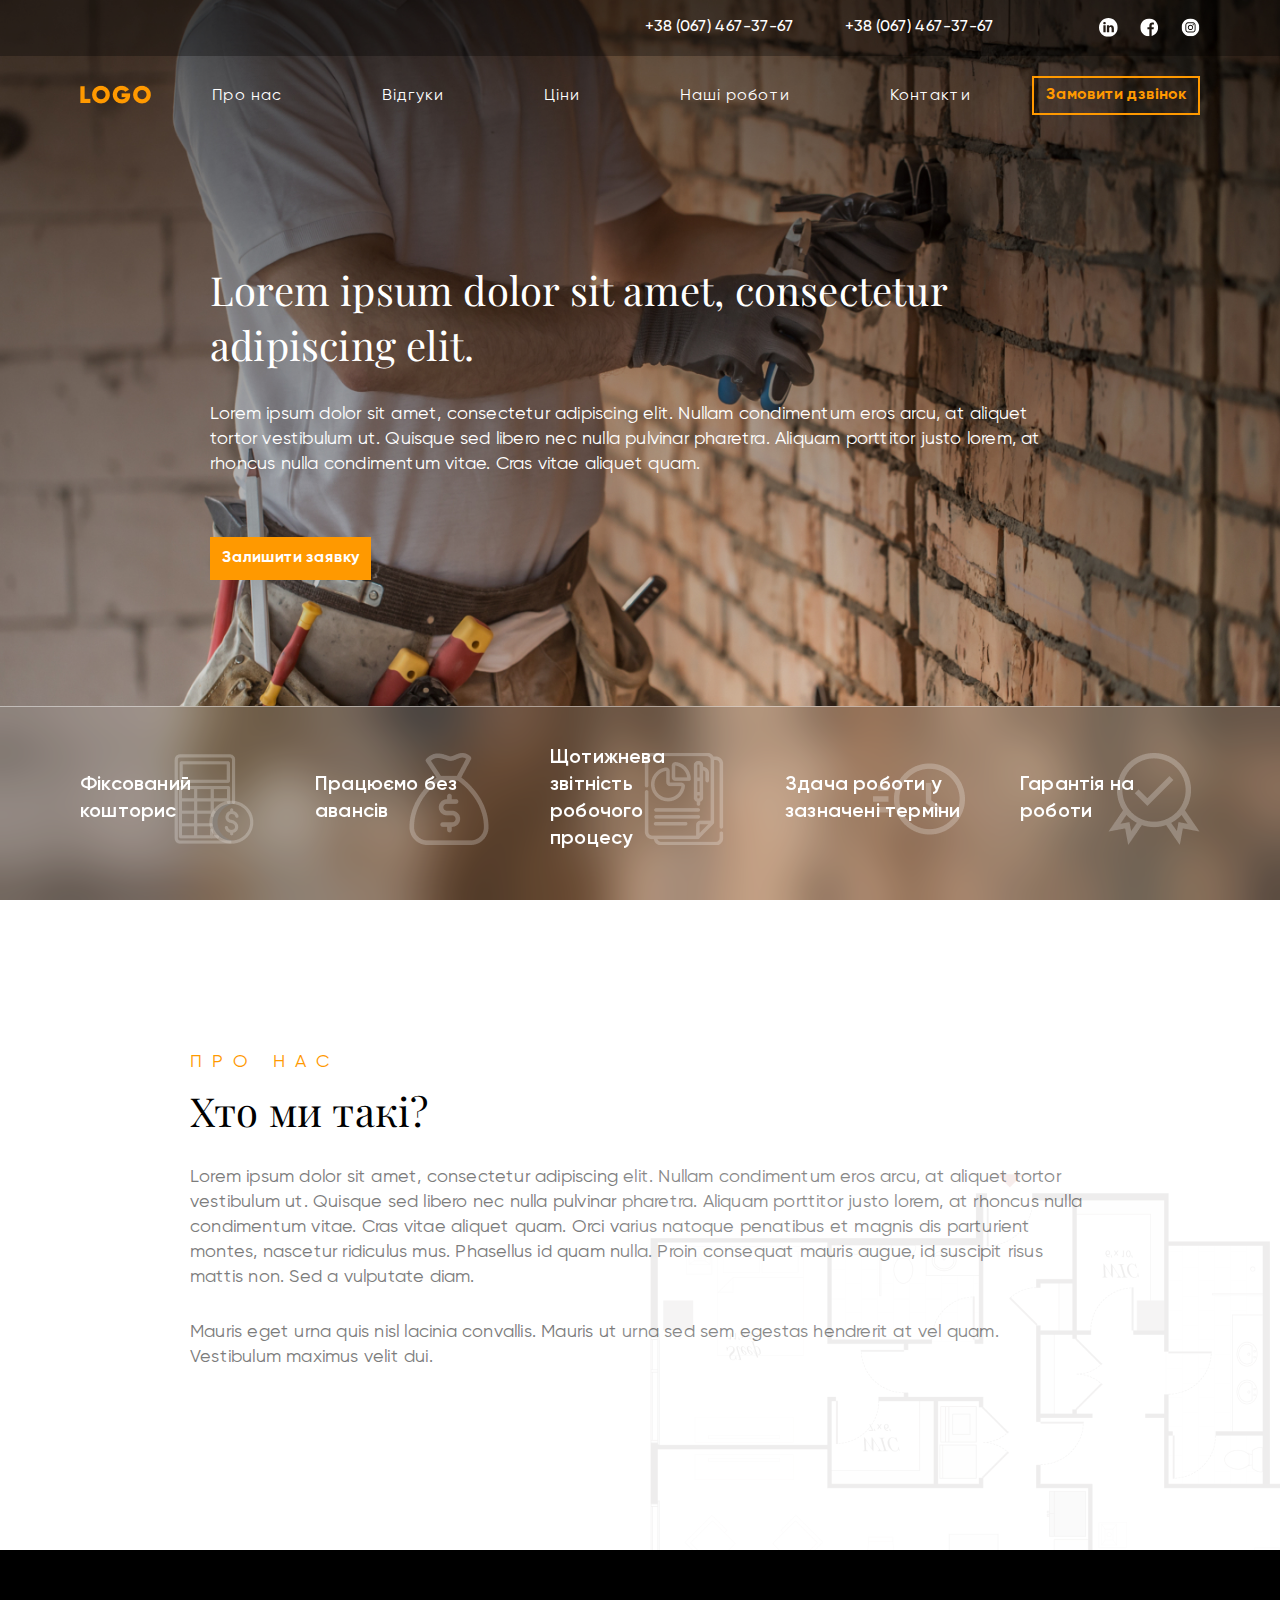
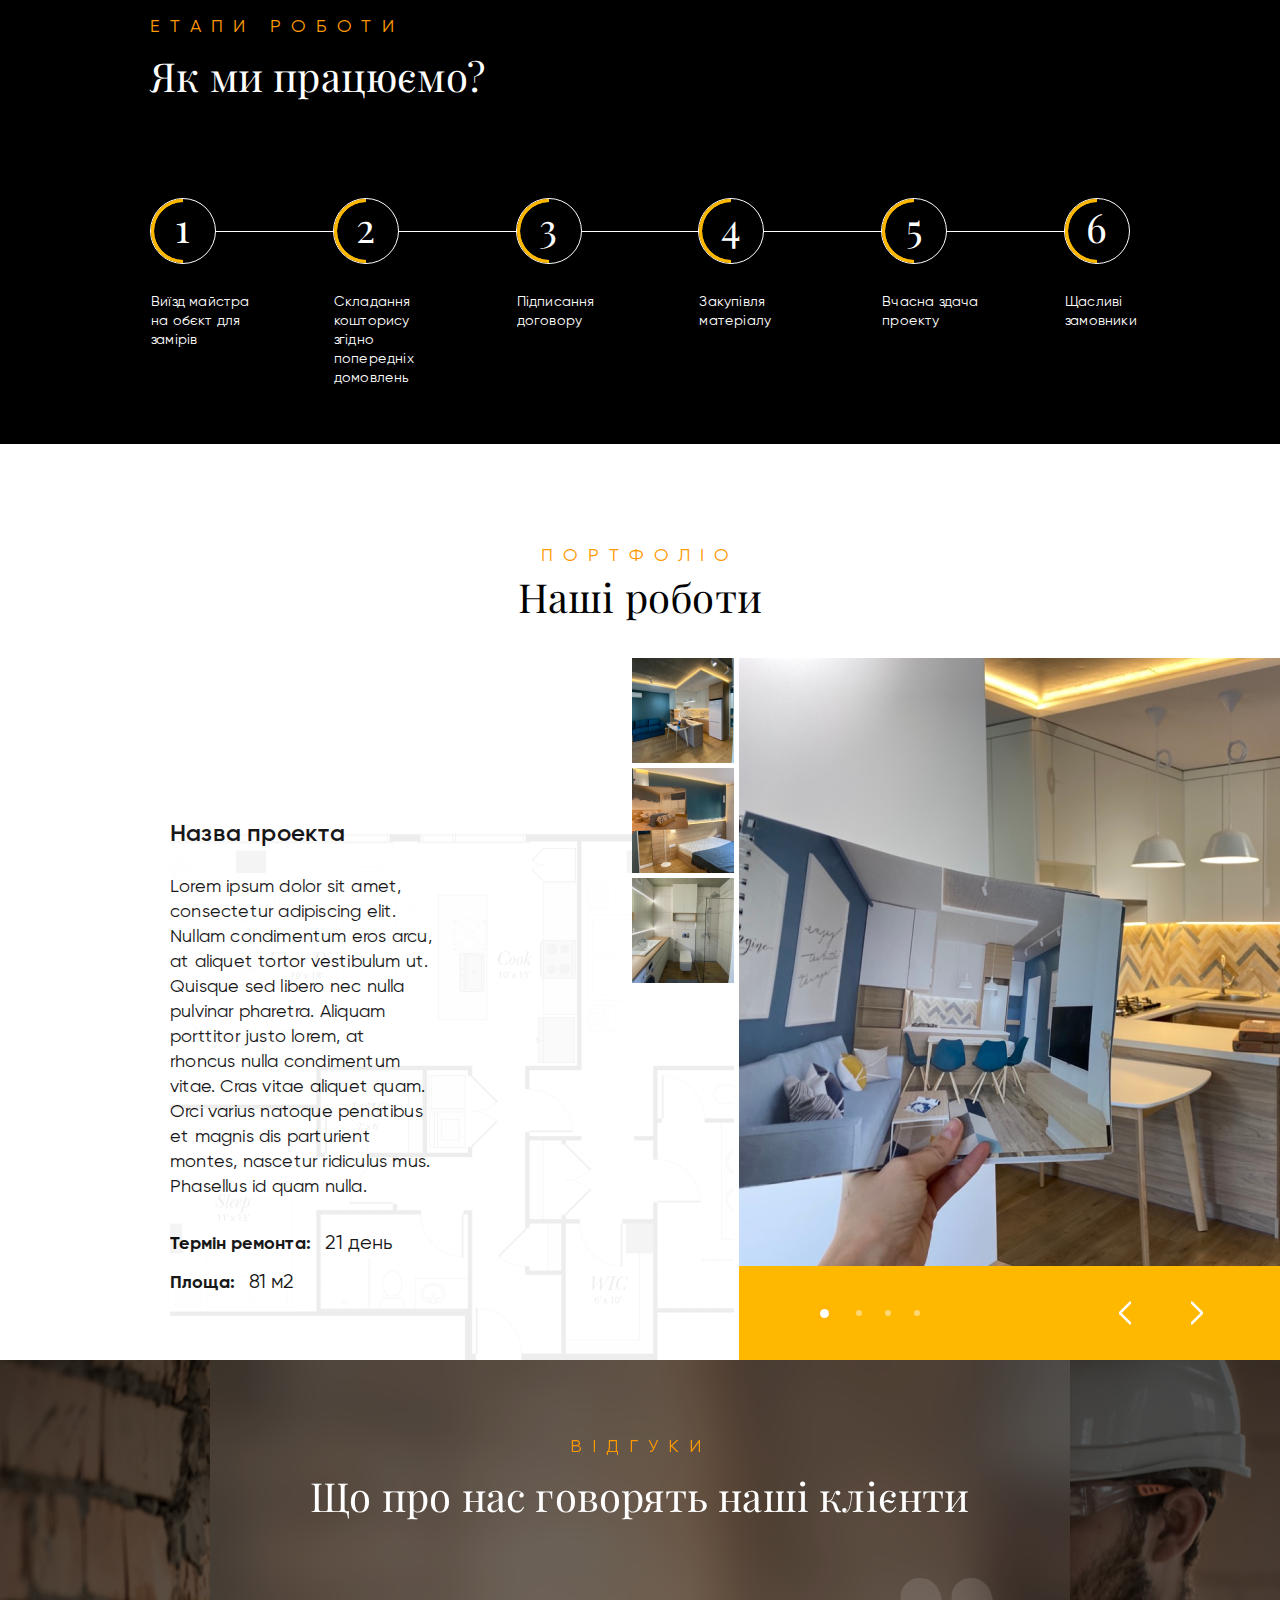
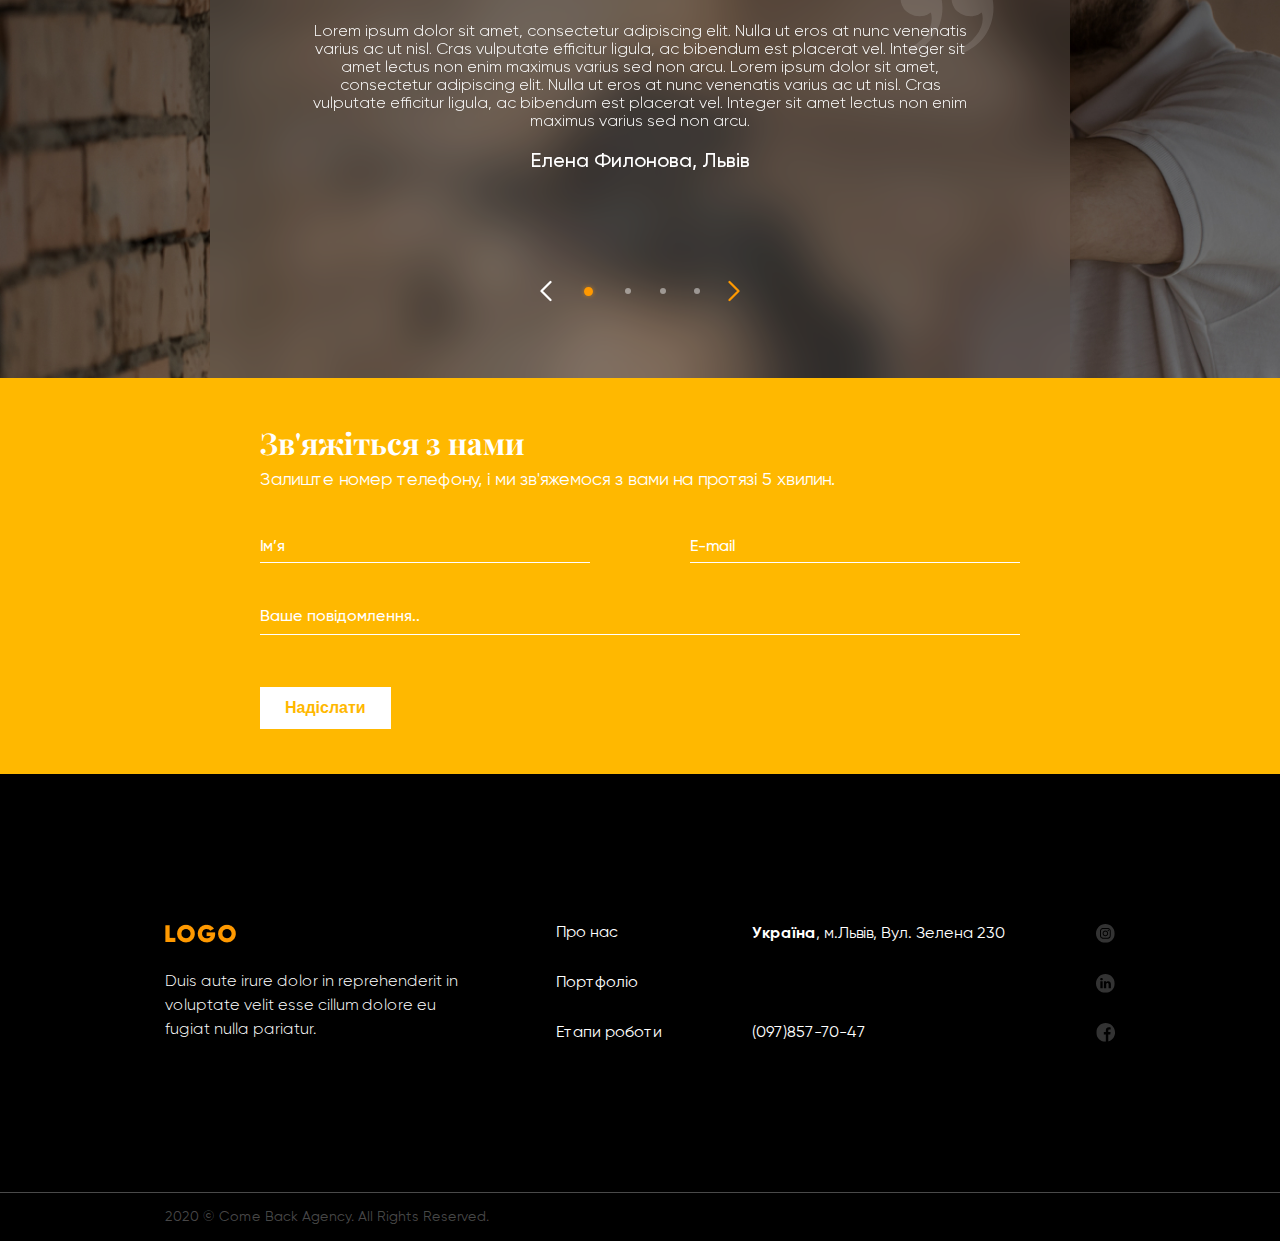
<file: index.html>
<!DOCTYPE html><html lang="en"><head><meta charset="UTF-8"><meta name="viewport" content="width=device-width, initial-scale=1.0"><title>CBA</title><link href="https://fonts.googleapis.com/css2?family=Playfair+Display:wght@400;700&display=swap" rel="stylesheet"><link rel="stylesheet" href="main.8cc0b035.css"></head><body> <header id="header" class="header"> <div class="header__top"> <div class="header__contacts"> <div class="phones"> <a href="tel:+38 (067) 467-37-67" class="phones__item">+38 (067) 467-37-67</a> <a href="tel:+38 (067) 467-37-67" class="phones__item">+38 (067) 467-37-67</a> </div> <ul class="media-networks"> <li class="media-networks__item"> <a href="#" class="media-networks__link"> <img src="linkedin.797b6d5a.svg" class="media-networks__img" alt="linkedin"> </a> </li> <li class="media-networks__item"> <a href="#" class="socailnetworks__link"> <img src="facebook.38115483.svg" class="media-networks__img" alt="facebook"> </a> </li> <li class="media-networks__item"> <a href="#" class="socail-networks__link"> <img src="instagram.c826e428.svg" class="media-networks__img" alt="instagram"> </a> </li> </ul> </div> <nav class="nav"> <a href="#" class="logo"> <img src="logo.6862833a.png" alt="Logo" class="logo__img"> </a> <ul class="nav__list"> <li class="nav__item"> <a href="#about-us" class="nav__link">Про нас</a> </li> <li class="nav__item"> <a href="#reviews" class="nav__link">Відгуки</a> </li> <li class="nav__item"> <a href="#" class="nav__link">Ціни</a> </li> <li class="nav__item"> <a href="#projects" class="nav__link">Наші роботи</a> </li> <li class="nav__item"> <a href="#contact-us" class="nav__link">Контакти</a> </li> </ul> <a href="#" class="nav__callback">Замовити дзвінок</a> </nav> <div class="burger-menu"> <input type="checkbox" id="burger-menu"> <label for="burger-menu"> <div class="burger-menu__lines"> <span></span> <span></span> <span></span> </div> </label> <div class="burger-menu__cover"> <nav class="burger-menu__nav"> <a href="#" class="burger-menu__logo"> <img src="logo.6862833a.png" alt="Logo" class="logo__img"> </a> <ul class="burger-menu__list"> <li class="burger-menu__item"> <a href="#about-us" class="burger-menu__link">Про нас</a> </li> <li class="burger-menu__item"> <a href="#reviews" class="burger-menu__link">Відгуки</a> </li> <li class="burger-menu__item"> <a href="#" class="burger-menu__link">Ціни</a> </li> <li class="burger-menu__item"> <a href="#projects" class="burger-menu__link">Наші роботи</a> </li> <li class="burger-menu__item"> <a href="#contact-us" class="burger-menu__link">Контакти</a> </li> </ul> <a href="#" class="burger-menu__callback">Замовити дзвінок</a> </nav> </div> </div> </div> <div class="header__promo"> <h2 class="header__title">Lorem ipsum dolor sit amet, consectetur adipiscing elit. </h2> <p class="header__sub-title"> Lorem ipsum dolor sit amet, consectetur adipiscing elit. Nullam condimentum eros arcu, at aliquet tortor vestibulum ut. Quisque sed libero nec nulla pulvinar pharetra. Aliquam porttitor justo lorem, at rhoncus nulla condimentum vitae. Cras vitae aliquet quam. </p> <a href="#" class="header__button">Залишити заявку</a> </div> <ul class="header-info"> <li class="header-info__item"> Фіксований кошторис <img src="business.8a8ab3a1.png" alt="business"> </li> <li class="header-info__item"> Працюємо без авансів <img src="money-bag.e44a78cc.png" alt="money-bag"> </li> <li class="header-info__item"> Щотижнева звітність робочого процесу <img src="business-report.ad3abac2.png" alt="business-report"> </li> <li class="header-info__item"> Здача роботи у зазначені терміни <img src="fast.8948c19f.png" alt="fast"> </li> <li class="header-info__item"> Гарантія на роботи <img src="guarantee.235a529d.png" alt="guarantee"> </li> </ul> </header>  <div id="about-us" class="about-us"> <div class="about-us__preview"> <img src="about-us-preview.323ea6e4.png" alt="about-us preview"> <div class="about-us__experience"> <p>10+</p> <span>Років досвіду</span> </div> </div> <div class="about-us__content"> <p class="about-us__heading">Про нас</p> <h2 class="about-us__title">Хто ми такі?</h2> <p class="about-us__text"> Lorem ipsum dolor sit amet, consectetur adipiscing elit. Nullam condimentum eros arcu, at aliquet tortor vestibulum ut. Quisque sed libero nec nulla pulvinar pharetra. Aliquam porttitor justo lorem, at rhoncus nulla condimentum vitae. Cras vitae aliquet quam. Orci varius natoque penatibus et magnis dis parturient montes, nascetur ridiculus mus. Phasellus id quam nulla. Proin consequat mauris augue, id suscipit risus mattis non. Sed a vulputate diam. </p> <p class="about-us__text"> Mauris eget urna quis nisl lacinia convallis. Mauris ut urna sed sem egestas hendrerit at vel quam. Vestibulum maximus velit dui. </p> <img src="two-bedroom-plan1.d01bac31.png" alt="two-bedroom-plan"> </div> </div>  <div id="stages" class="stages"> <p class="stages__heading">Етапи роботи</p> <h3 class="stages__title">Як ми працюємо?</h3> <div class="stages__container"> <div class="stages__item"> 1 <div class="stages__left"></div> <div class="stages__right"></div> <span class="stages__text">Виїзд майстра на обєкт для замірів</span> </div> <div class="stages__item"> 2 <div class="stages__left"></div> <div class="stages__right"></div> <span class="stages__text">Складання кошторису згідно попередніх домовлень</span> </div> <div class="stages__item"> 3 <div class="stages__left"></div> <div class="stages__right"></div> <span class="stages__text">Підписання договору</span> </div> <div class="stages__item"> 4 <div class="stages__left"></div> <div class="stages__right"></div> <span class="stages__text">Закупівля матеріалу</span> </div> <div class="stages__item"> 5 <div class="stages__left"></div> <div class="stages__right"></div> <span class="stages__text">Вчасна здача проекту</span> </div> <div class="stages__item"> 6 <div class="stages__left"></div> <div class="stages__right"></div> <span class="stages__text">Щасливі замовники</span> </div> </div> </div>  <div id="projects" class="projects"> <p class="projects__heading">Портфоліо</p> <h2 class="projects__title">Наші роботи</h2> <div class="project"> <div class="project__description"> <h3 class="project__title">Назва проекта</h3> <p class="project__text"> Lorem ipsum dolor sit amet, consectetur adipiscing elit. Nullam condimentum eros arcu, at aliquet tortor vestibulum ut. Quisque sed libero nec nulla pulvinar pharetra. Aliquam porttitor justo lorem, at rhoncus nulla condimentum vitae. Cras vitae aliquet quam. Orci varius natoque penatibus et magnis dis parturient montes, nascetur ridiculus mus. Phasellus id quam nulla. </p> <p class="project__details">Термін ремонта:<span>21 день</span></p> <p class="project__details">Площа:<span>81 м2</span></p> <img src="two-bedroom-plan2.6f6983a0.png" alt="two-bedroom-plan"> <div class="project__examples"> <div class="project__examples--first project__examples--item"></div> <div class="project__examples--second project__examples--item"></div> <div class="project__examples--third project__examples--item"></div> </div> </div> <div class="project__preview"> <img src="project-preview.d664f839.png" alt="project preview"> <div class="project__preview-nav"> <div class="project__preview-dots"> <img src="big-dot.169d3afa.svg" alt="nav dot"> <img src="small-dot.e1a9ca1c.svg" alt="nav dot"> <img src="small-dot.e1a9ca1c.svg" alt="nav dot"> <img src="small-dot.e1a9ca1c.svg" alt="nav dot"> </div> <div class="project__preview-arrows"> <img src="arrow-left.60897efc.svg" alt="nav arrow"> <img src="arrow-right.3a72adcc.svg" alt="nav arrow"> </div> </div> </div> </div> </div>  <div id="reviews" class="reviews"> <div class="reviews__container"> <p class="reviews__heading">Відгуки</p> <h3 class="reviews__title">Що про нас говорять наші клієнти</h3> <p class="reviews__text"> Lorem ipsum dolor sit amet, consectetur adipiscing elit. Nulla ut eros at nunc venenatis varius ac ut nisl. Cras vulputate efficitur ligula, ac bibendum est placerat vel. Integer sit amet lectus non enim maximus varius sed non arcu. Lorem ipsum dolor sit amet, consectetur adipiscing elit. Nulla ut eros at nunc venenatis varius ac ut nisl. Cras vulputate efficitur ligula, ac bibendum est placerat vel. Integer sit amet lectus non enim maximus varius sed non arcu. </p> <p class="reviews__author">Елена Филонова, Львів</p> <div class="reviews__nav"> <div class="reviews__nav-container"> <img src="arrow-left.60897efc.svg" alt="nav arrow"> <img src="yellow-dot.02004b5c.svg" alt="nav dot"> <img src="small-dot.e1a9ca1c.svg" alt="nav dot"> <img src="small-dot.e1a9ca1c.svg" alt="nav dot"> <img src="small-dot.e1a9ca1c.svg" alt="nav dot"> <img src="yellow-arrow.d8515c26.svg" alt="nav arrow"> </div> </div> </div> </div>  <div id="contact-us" class="contact-us"> <div class="contact-us__container"> <h3 class="contact-us__title">Зв'яжіться з нами</h3> <p class="contact-us__subtitle"> Залиште номер телефону, і ми зв'яжемося з вами на протязі 5 хвилин. </p> <form action="#" class="form"> <div class="form__inputs"> <input type="text" placeholder="Ім’я"> <input type="email" placeholder="E-mail"> </div> <textarea class="form__textarea" placeholder="Ваше повідомлення.."></textarea> <button class="form__button" type="submit">Надіслати</button> </form> </div> </div>  <footer class="footer"> <div class="footer__content"> <div class="footer__column"> <a href="#header" class="footer__logo"> <img src="logo.6862833a.png" alt=""> </a> <p class="footer__text"> Duis aute irure dolor in reprehenderit in voluptate velit esse cillum dolore eu fugiat nulla pariatur. </p> </div> <div class="footer__column"> <a href="#about-us" class="footer__about">Про нас</a> <a href="#projects" class="footer__about">Портфоліо</a> <a href="#stages" class="footer__about">Етапи роботи</a> </div> <div class="footer__column"> <p class="footer__address"> <strong>Україна</strong>, м.Львів, Вул. Зелена 230 </p> <a href="tel:(097)857-70-47" class="footer__phone">(097)857-70-47</a> </div> <div class="footer__column"> <ul class="footer__list"> <li class="footer__item"> <a href="#" class="footer__link"> <img src="footer-instagram.a1b3155a.svg" alt="instagram"> </a> </li> <li class="footer__item"> <a href="#" class="footer__link"> <img src="footer-linkedin.868a6e51.svg" alt="linkedin"> </a> </li> <li class="footer__item"> <a href="#" class="footer__link"> <img src="footer-facebook.3314b68b.svg" alt="facebook"> </a> </li> </ul> </div> </div> <div class="footer__floor"> <p class="footer__rights"> 2020 © Come Back Agency. All Rights Reserved. </p> </div> </footer>  </body></html>
</file>
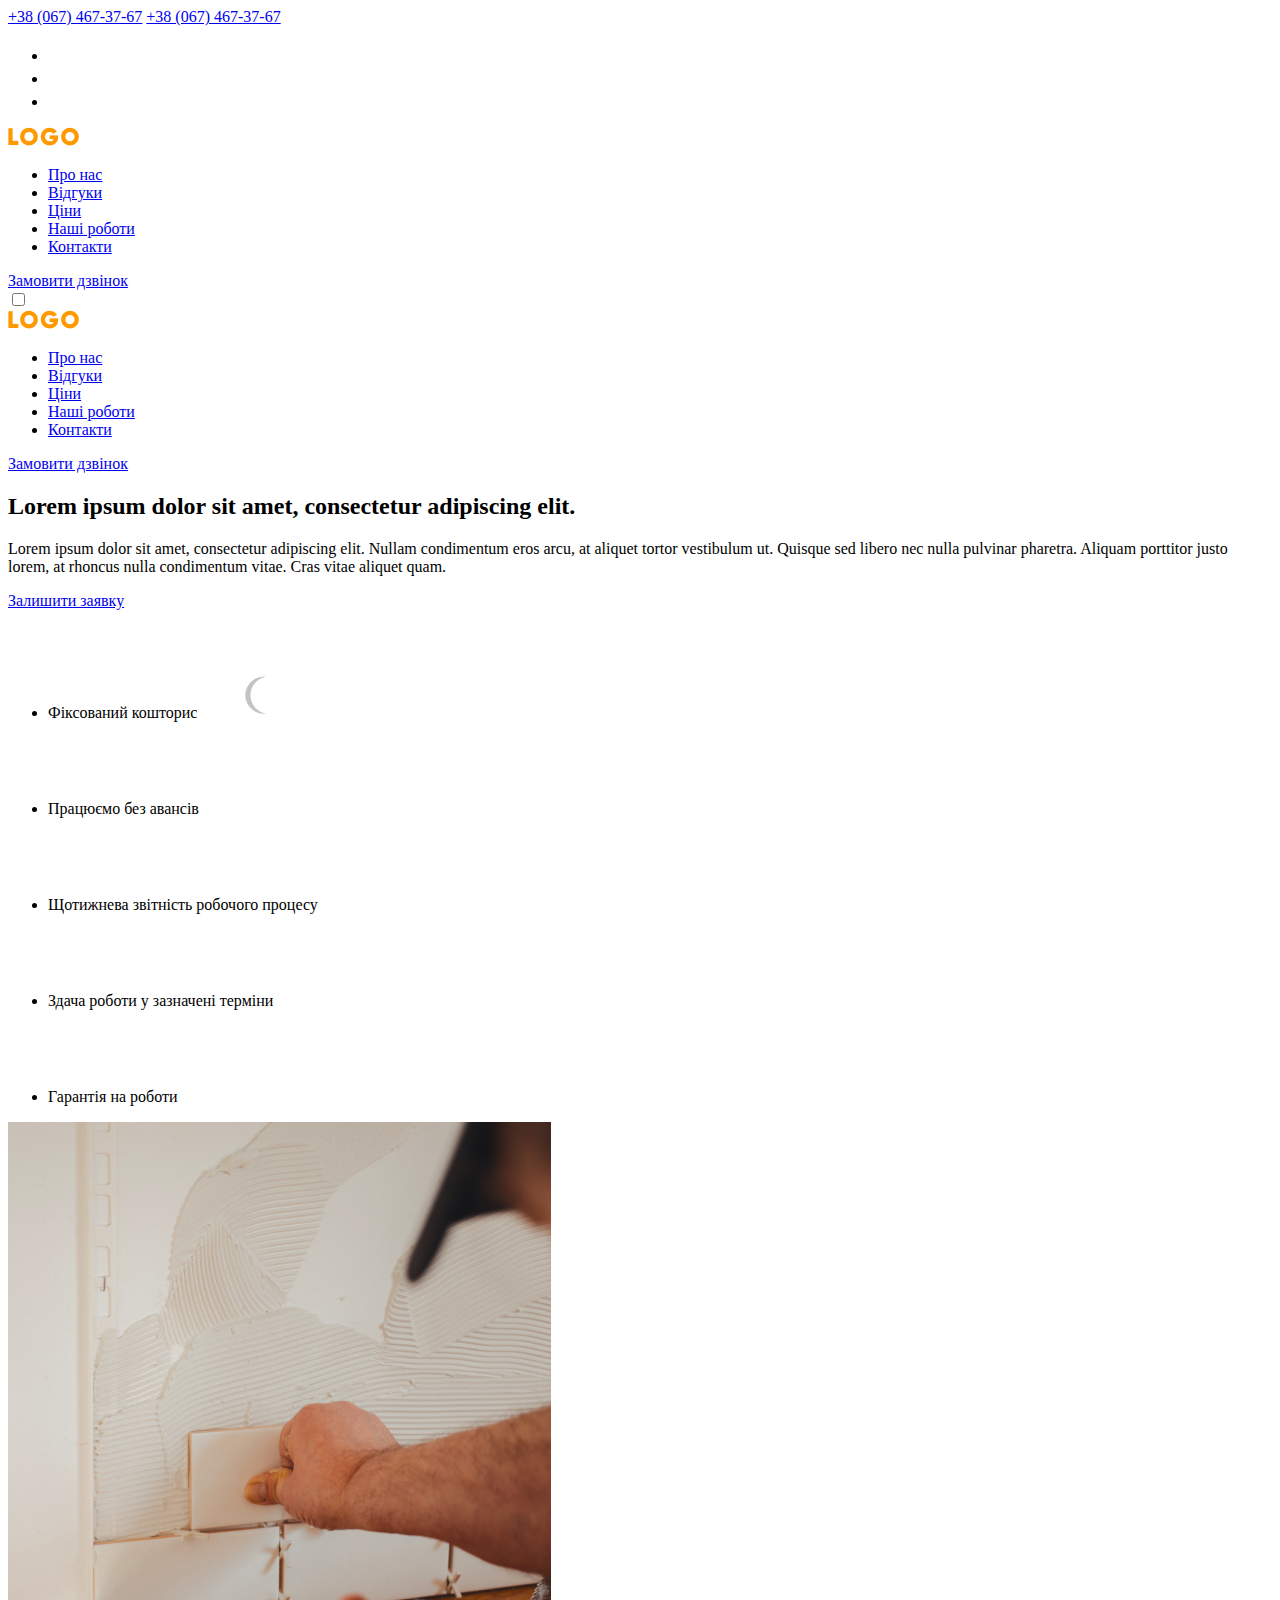
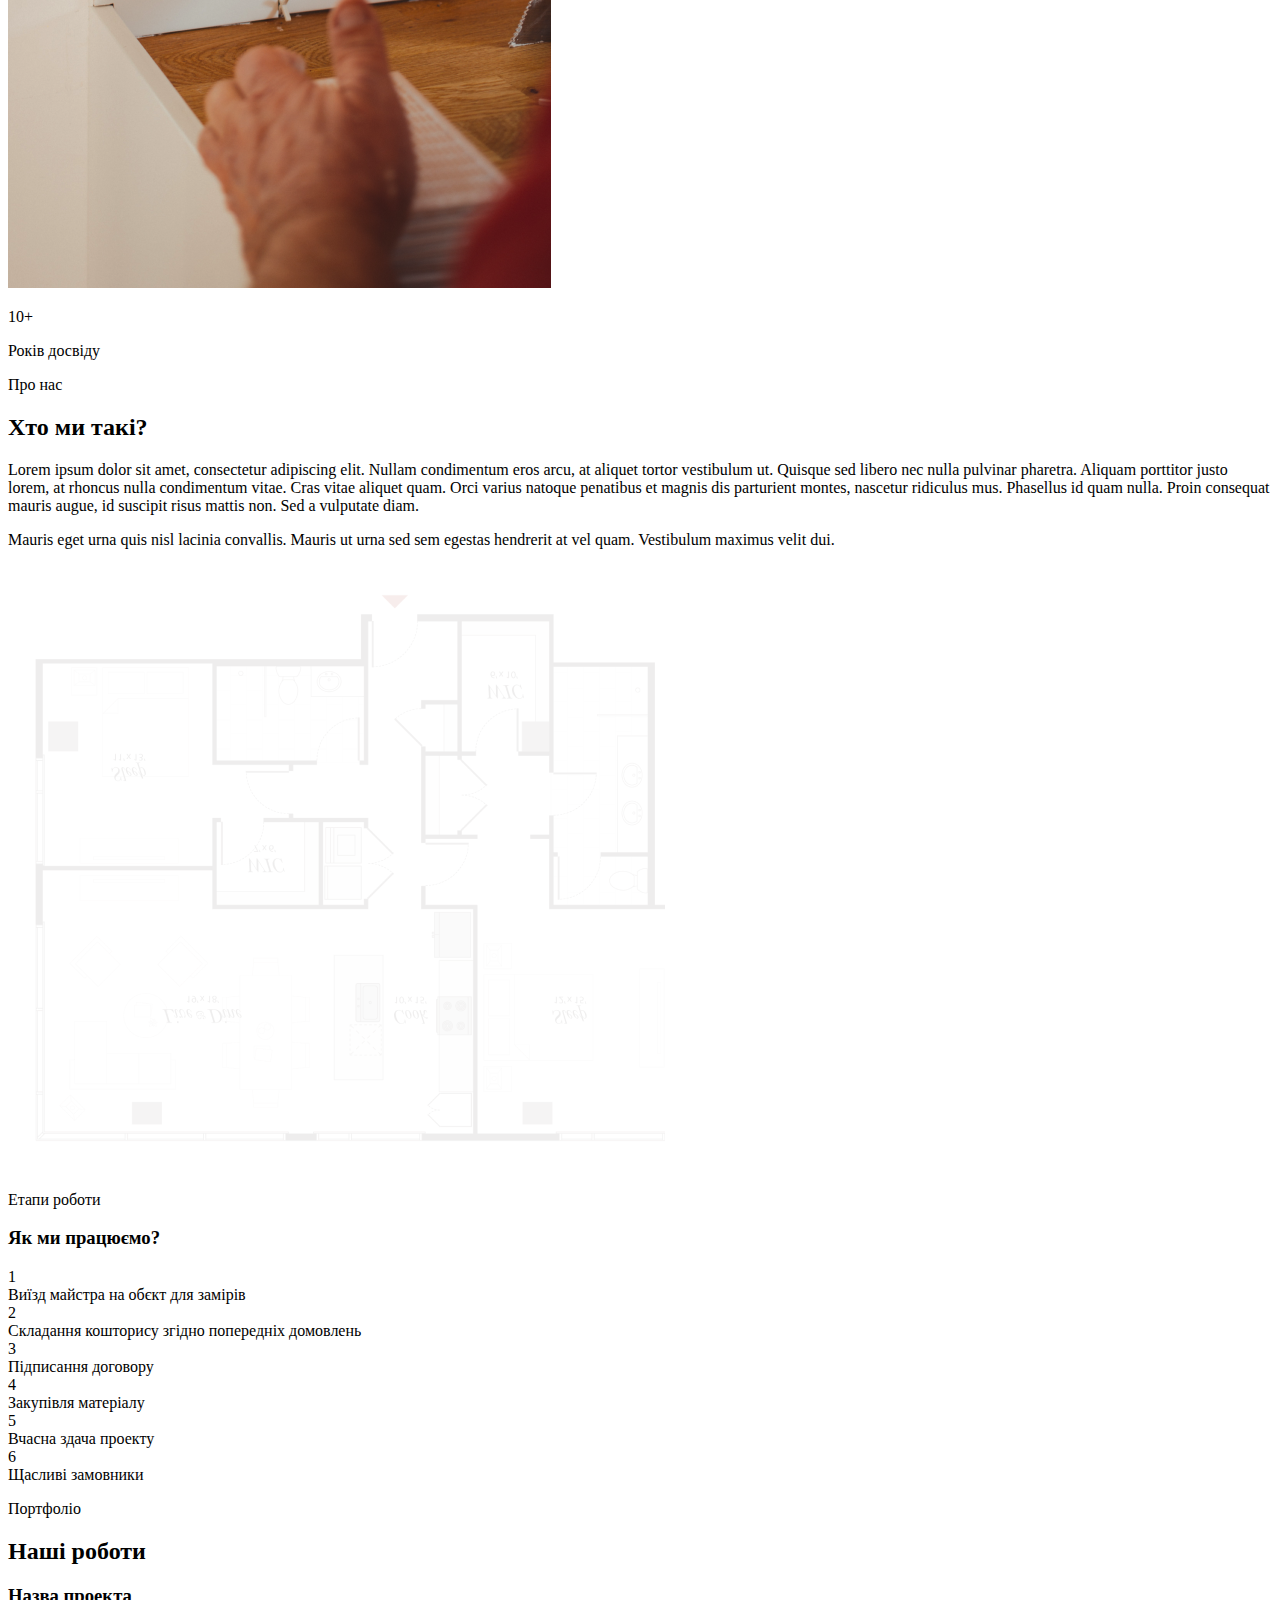
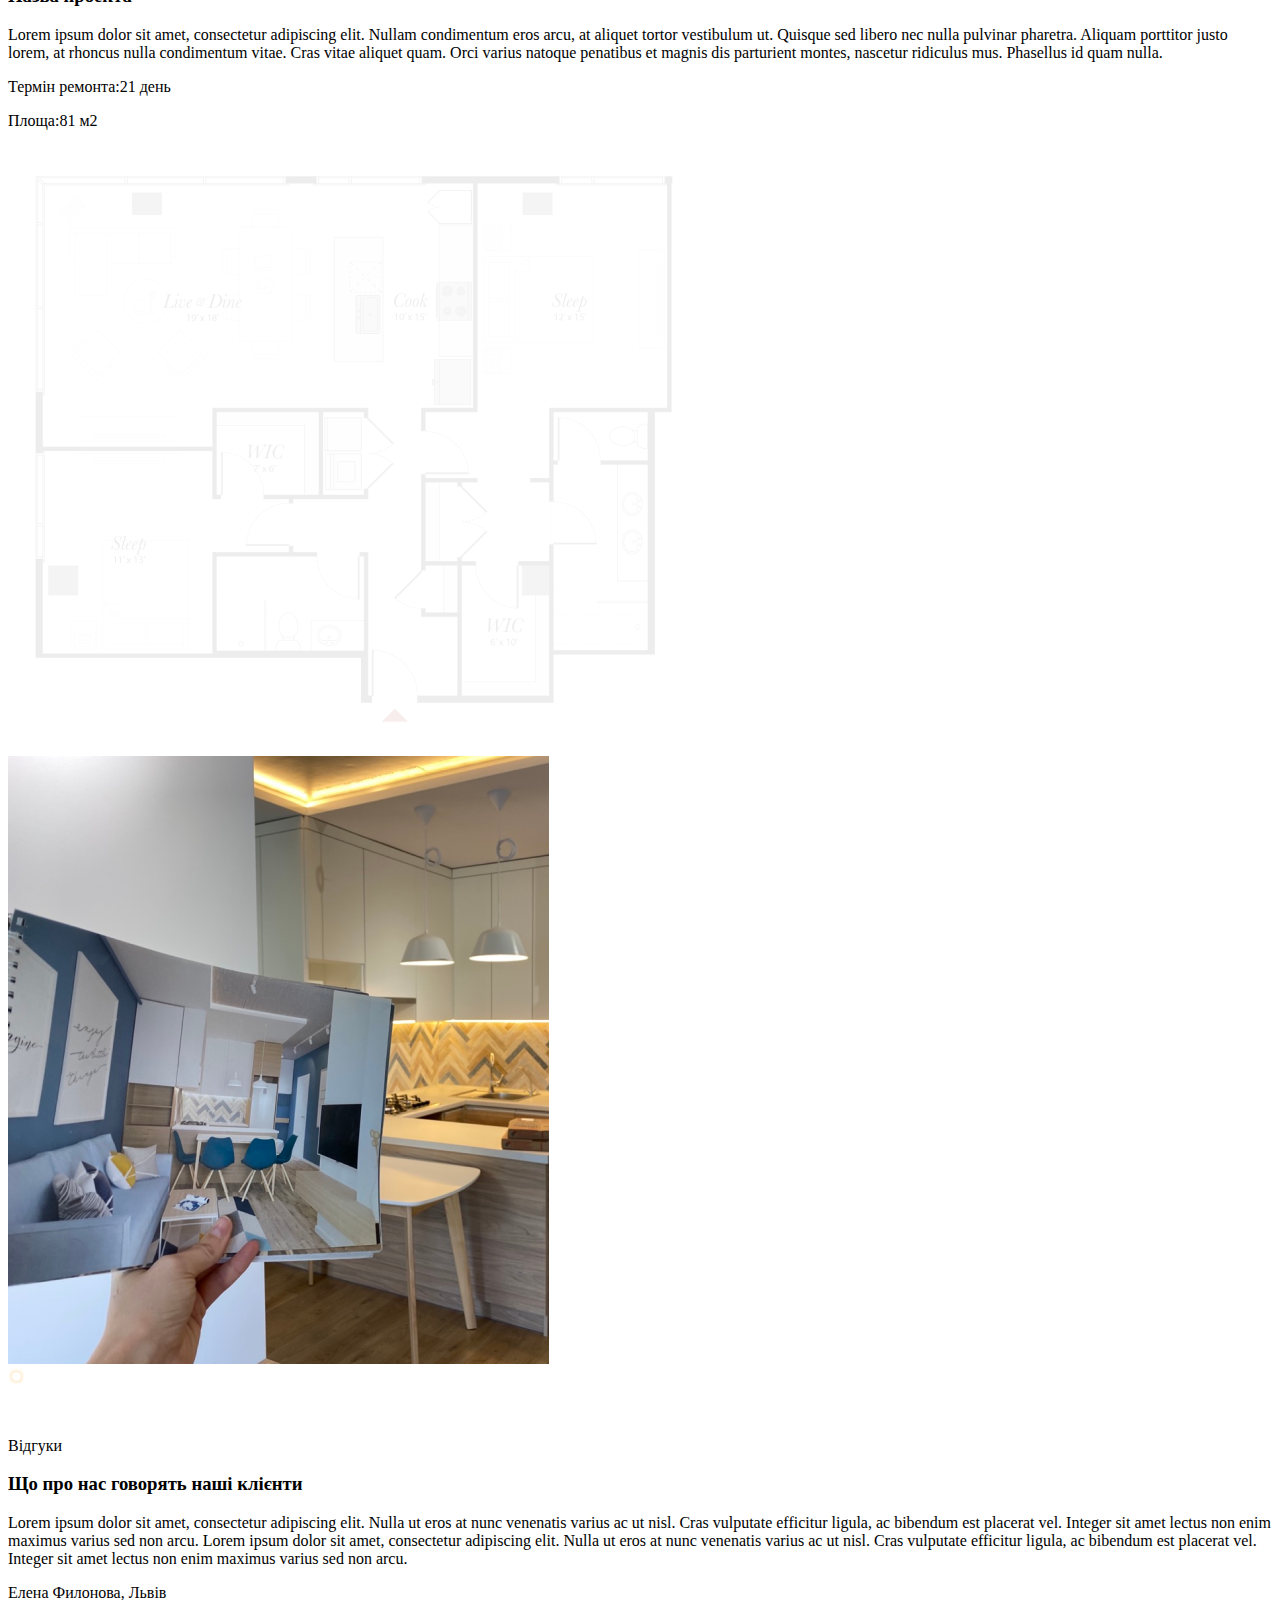
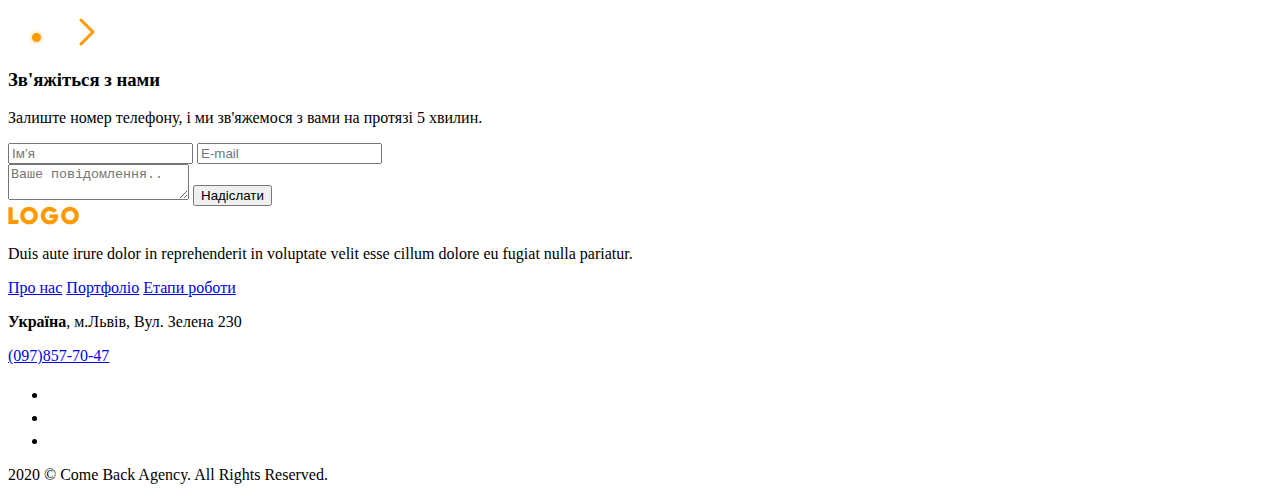
<file: src/index.html>
<!DOCTYPE html>
<html lang="en">
  <head>
    <meta charset="UTF-8">
    <meta name="viewport" content="width=device-width, initial-scale=1.0">
    <title>CBA</title>
    <link href="https://fonts.googleapis.com/css2?family=Playfair+Display:wght@400;700&display=swap" rel="stylesheet">
    <link rel="stylesheet" href="./styles/main.scss">
  </head>
  <body>
    <header id="header" class="header">
      <div class="header__top">
        <div class="header__contacts">
          <div class="phones">
            <a href="tel:+38 (067) 467-37-67" class="phones__item">+38 (067) 467-37-67</a>
            <a href="tel:+38 (067) 467-37-67" class="phones__item">+38 (067) 467-37-67</a>
          </div>
          <ul class="media-networks">
            <li class="media-networks__item">
              <a href="#" class="media-networks__link">
                <img
                  src="styles/images/linkedin.svg"
                  class="media-networks__img"
                  alt="linkedin"
                >
              </a>
            </li>
            <li class="media-networks__item">
              <a href="#" class="socailnetworks__link">
                <img
                  src="styles/images/facebook.svg"
                  class="media-networks__img"
                  alt="facebook"
                >
              </a>
            </li>
            <li class="media-networks__item">
              <a href="#" class="socail-networks__link">
                <img
                  src="styles/images/instagram.svg"
                  class="media-networks__img"
                  alt="instagram">
              </a>
            </li>
          </ul>
        </div>
        <nav class="nav">
          <a href="#" class="logo">
            <img src="styles/images/logo.png"
              alt="Logo"
              class="logo__img"
            >
          </a>
          <ul class="nav__list">
            <li class="nav__item">
              <a href="#about-us" class="nav__link">Про нас</a>
            </li>
            <li class="nav__item">
              <a href="#reviews" class="nav__link">Відгуки</a>
            </li>
            <li class="nav__item">
              <a href="#" class="nav__link">Ціни</a>
            </li>
            <li class="nav__item">
              <a href="#projects" class="nav__link">Наші роботи</a>
            </li>
            <li class="nav__item">
              <a href="#contact-us" class="nav__link">Контакти</a>
            </li>
          </ul>
          <a href="#" class="nav__callback">Замовити дзвінок</a>
        </nav>
        <div class="burger-menu">
          <input type="checkbox" id="burger-menu">
          <label for="burger-menu">
            <div class="burger-menu__lines">
              <span></span>
              <span></span>
              <span></span>
            </div>
          </label>
          <div class="burger-menu__cover">
            <nav class="burger-menu__nav">
              <a href="#" class="burger-menu__logo">
                <img src="styles/images/logo.png"
                  alt="Logo"
                  class="logo__img"
                >
              </a>
              <ul class="burger-menu__list">
                <li class="burger-menu__item">
                  <a href="#about-us" class="burger-menu__link">Про нас</a>
                </li>
                <li class="burger-menu__item">
                  <a href="#reviews" class="burger-menu__link">Відгуки</a>
                </li>
                <li class="burger-menu__item">
                  <a href="#" class="burger-menu__link">Ціни</a>
                </li>
                <li class="burger-menu__item">
                  <a href="#projects" class="burger-menu__link">Наші роботи</a>
                </li>
                <li class="burger-menu__item">
                  <a href="#contact-us" class="burger-menu__link">Контакти</a>
                </li>
              </ul>
              <a href="#" class="burger-menu__callback">Замовити дзвінок</a>
            </nav>
          </div>
        </div>
      </div>
      <div class="header__promo">
        <h2 class="header__title">Lorem ipsum dolor sit amet, consectetur adipiscing elit. </h2>
        <p class="header__sub-title">
          Lorem ipsum dolor sit amet, consectetur adipiscing elit. Nullam condimentum eros arcu, at aliquet tortor vestibulum ut. Quisque sed libero nec nulla pulvinar pharetra. Aliquam porttitor justo lorem, at rhoncus nulla condimentum vitae. Cras vitae aliquet quam.
        </p>
        <a href="#" class="header__button">Залишити заявку</a>
      </div>
      <ul class="header-info">
        <li class="header-info__item">
          Фіксований кошторис
          <img src="styles/images/business.png" alt="business">
        </li>
        <li class="header-info__item">
          Працюємо без авансів
          <img src="styles/images/money-bag.png" alt="money-bag">
        </li>
        <li class="header-info__item">
          Щотижнева звітність робочого процесу
          <img src="styles/images/business-report.png" alt="business-report">
        </li>
        <li class="header-info__item">
          Здача роботи у зазначені терміни
          <img src="styles/images/fast.png" alt="fast">
        </li>
        <li class="header-info__item">
          Гарантія на роботи
          <img src="styles/images/guarantee.png" alt="guarantee">
        </li>
      </ul>
    </header> <!--Header-->

    <div id="about-us" class="about-us">
      <div class="about-us__preview">
        <img src="styles/images/about-us-preview.png" alt="about-us preview">
        <div class="about-us__experience">
          <p>10+</p>
          <span>Років досвіду</span>
        </div>
      </div>
      <div class="about-us__content">
        <p class="about-us__heading">Про нас</p>
        <h2 class="about-us__title">Хто ми такі?</h2>
        <p class="about-us__text">
          Lorem ipsum dolor sit amet, consectetur adipiscing elit. Nullam condimentum eros arcu, at aliquet tortor vestibulum ut. Quisque sed libero nec nulla pulvinar pharetra. Aliquam porttitor justo lorem, at rhoncus nulla condimentum vitae. Cras vitae aliquet quam. Orci varius natoque penatibus et magnis dis parturient montes, nascetur ridiculus mus. Phasellus id quam nulla. Proin consequat mauris augue, id suscipit risus mattis non. Sed a vulputate diam.
        </p>
        <p class="about-us__text">
          Mauris eget urna quis nisl lacinia convallis. Mauris ut urna sed sem egestas hendrerit at vel quam. Vestibulum maximus velit dui.
        </p>
        <img src="styles/images/two-bedroom-plan1.png" alt="two-bedroom-plan">
      </div>
    </div> <!--About-us-->

    <div id="stages" class="stages">
      <p class="stages__heading">Етапи роботи</p>
      <h3 class="stages__title">Як ми працюємо?</h3>
      <div class="stages__container">
        <div class="stages__item">
          1
          <div class="stages__left"></div>
          <div class="stages__right"></div>
          <span class="stages__text">Виїзд майстра на обєкт для замірів</span>
        </div>
        <div class="stages__item">
          2
          <div class="stages__left"></div>
          <div class="stages__right"></div>
          <span class="stages__text">Складання кошторису згідно попередніх домовлень</span>
        </div>
        <div class="stages__item">
          3
          <div class="stages__left"></div>
          <div class="stages__right"></div>
          <span class="stages__text">Підписання договору</span>
        </div>
        <div class="stages__item">
          4
          <div class="stages__left"></div>
          <div class="stages__right"></div>
          <span class="stages__text">Закупівля матеріалу</span>
        </div>
        <div class="stages__item">
          5
          <div class="stages__left"></div>
          <div class="stages__right"></div>
          <span class="stages__text">Вчасна здача проекту</span>
        </div>
        <div class="stages__item">
          6
          <div class="stages__left"></div>
          <div class="stages__right"></div>
          <span class="stages__text">Щасливі замовники</span>
        </div>
      </div>
    </div> <!--Stages-->

    <div id="projects" class="projects">
      <p class="projects__heading">Портфоліо</p>
      <h2 class="projects__title">Наші роботи</h2>
      <div class="project">
        <div class="project__description">
          <h3 class="project__title">Назва проекта</h3>
          <p class="project__text">
            Lorem ipsum dolor sit amet, consectetur adipiscing elit. Nullam condimentum eros arcu, at aliquet tortor vestibulum ut. Quisque sed libero nec nulla pulvinar pharetra. Aliquam porttitor justo lorem, at rhoncus nulla condimentum vitae. Cras vitae aliquet quam. Orci varius natoque penatibus et magnis dis parturient montes, nascetur ridiculus mus. Phasellus id quam nulla.
          </p>
          <p class="project__details">Термін ремонта:<span>21 день</span></p>
          <p class="project__details">Площа:<span>81 м2</span></p>
          <img src="styles/images/two-bedroom-plan2.png" alt="two-bedroom-plan">
          <div class="project__examples">
            <div class="project__examples--first project__examples--item"></div>
            <div class="project__examples--second project__examples--item"></div>
            <div class="project__examples--third project__examples--item"></div>
          </div>
        </div>
        <div class="project__preview">
          <img src="styles/images/project-preview.png" alt="project preview">
          <div class="project__preview-nav">
            <div class="project__preview-dots">
              <img src="styles/images/big-dot.svg" alt="nav dot">
              <img src="styles/images/small-dot.svg" alt="nav dot">
              <img src="styles/images/small-dot.svg" alt="nav dot">
              <img src="styles/images/small-dot.svg" alt="nav dot">
            </div>
            <div class="project__preview-arrows">
              <img src="styles/images/arrow-left.svg" alt="nav arrow">
              <img src="styles/images/arrow-right.svg" alt="nav arrow">
            </div>
          </div>
        </div>
      </div>
    </div> <!--Projects-->

    <div id="reviews" class="reviews">
      <div class="reviews__container">
        <p class="reviews__heading">Відгуки</p>
        <h3 class="reviews__title">Що про нас говорять наші клієнти</h3>
        <p class="reviews__text">
          Lorem ipsum dolor sit amet, consectetur adipiscing elit. Nulla ut eros at nunc venenatis varius ac ut nisl. Cras vulputate efficitur ligula, ac bibendum est placerat vel. Integer sit amet lectus non enim maximus varius sed non arcu. Lorem ipsum dolor sit amet, consectetur adipiscing elit. Nulla ut eros at nunc venenatis varius ac ut nisl. Cras vulputate efficitur ligula, ac bibendum est placerat vel. Integer sit amet lectus non enim maximus varius sed non arcu.
        </p>
        <p class="reviews__author">Елена Филонова, Львів</p>
        <div class="reviews__nav">
          <div class="reviews__nav-container">
            <img src="styles/images/arrow-left.svg" alt="nav arrow">
            <img src="styles/images/yellow-dot.svg" alt="nav dot">
            <img src="styles/images/small-dot.svg" alt="nav dot">
            <img src="styles/images/small-dot.svg" alt="nav dot">
            <img src="styles/images/small-dot.svg" alt="nav dot">
            <img src="styles/images/yellow-arrow.svg" alt="nav arrow">
          </div>
        </div>
      </div>
    </div> <!--Reviews-->

    <div id="contact-us" class="contact-us">
      <div class="contact-us__container">
        <h3 class="contact-us__title">Зв'яжіться з нами</h3>
        <p class="contact-us__subtitle">
          Залиште номер телефону, і ми зв'яжемося з вами на протязі 5 хвилин.
        </p>
        <form action="#" class="form">
          <div class="form__inputs">
            <input type="text" placeholder="Ім’я">
            <input type="email" placeholder="E-mail">
          </div>
          <textarea class="form__textarea" placeholder="Ваше повідомлення.."></textarea>
          <button class="form__button" type="submit">Надіслати</button>
        </form>
      </div>
    </div> <!--Contact-us-->

    <footer class="footer">
      <div class="footer__content">
        <div class="footer__column">
          <a href="#header" class="footer__logo">
            <img src="styles/images/logo.png" alt="">
          </a>
          <p class="footer__text">
            Duis aute irure dolor in reprehenderit in voluptate velit esse cillum dolore eu fugiat nulla pariatur.
          </p>
        </div>
        <div class="footer__column">
          <a href="#about-us" class="footer__about">Про нас</a>
          <a href="#projects" class="footer__about">Портфоліо</a>
          <a href="#stages" class="footer__about">Етапи роботи</a>
        </div>
        <div class="footer__column">
          <p class="footer__address">
            <strong>Україна</strong>, м.Львів,
            Вул. Зелена 230
          </p>
          <a href="tel:(097)857-70-47" class="footer__phone">(097)857-70-47</a>
        </div>
        <div class="footer__column">
          <ul class="footer__list">
            <li class="footer__item">
              <a href="#" class="footer__link">
                <img src="styles/images/footer-instagram.svg" alt="instagram">
              </a>
            </li>
            <li class="footer__item">
              <a href="#" class="footer__link">
                <img src="styles/images/footer-linkedin.svg" alt="linkedin">
              </a>
            </li>
            <li class="footer__item">
              <a href="#" class="footer__link">
                <img src="styles/images/footer-facebook.svg" alt="facebook">
              </a>
            </li>
          </ul>
        </div>
      </div>
      <div class="footer__floor">
        <p class="footer__rights">
          2020 © Come Back Agency. All Rights Reserved.
        </p>
      </div>
    </footer> <!--Footer-->
  </body>
</html>
</file>
<file: main.8cc0b035.css>
@charset "UTF-8";@font-face{font-family:Gilroy;src:url(Gilroy-Light.f6ecb9a4.eot);src:local("fonts/Gilroy Light"),local("fonts/Gilroy-Light"),url(Gilroy-Light.f6ecb9a4.eot?#iefix) format("embedded-opentype"),url(Gilroy-Light.b748b75f.woff2) format("woff2"),url(Gilroy-Light.9b0b81f1.woff) format("woff"),url(Gilroy-Light.b869b223.ttf) format("truetype");font-weight:300;font-style:normal}@font-face{font-family:Gilroy;src:url(Gilroy-Regular.d050fe52.eot);src:local("fonts/Gilroy Regular"),local("fonts/Gilroy-Regular"),url(Gilroy-Regular.d050fe52.eot?#iefix) format("embedded-opentype"),url(Gilroy-Regular.e00fc476.woff2) format("woff2"),url(Gilroy-Regular.3c1a0568.woff) format("woff"),url(Gilroy-Regular.2c886ce6.ttf) format("truetype");font-weight:400;font-style:normal}@font-face{font-family:Gilroy;src:url(Gilroy-Medium.b1f235c6.eot);src:local("fonts/Gilroy Medium"),local("fonts/Gilroy-Medium"),url(Gilroy-Medium.b1f235c6.eot?#iefix) format("embedded-opentype"),url(Gilroy-Medium.943f1ccc.woff2) format("woff2"),url(Gilroy-Medium.57de6027.woff) format("woff"),url(Gilroy-Medium.b528736f.ttf) format("truetype");font-weight:500;font-style:normal}@font-face{font-family:Gilroy;src:url(Gilroy-Semibold.65a633de.eot);src:local("fonts/Gilroy Semibold"),local("fonts/Gilroy-Semibold"),url(Gilroy-Semibold.65a633de.eot?#iefix) format("embedded-opentype"),url(Gilroy-Semibold.40beb171.woff2) format("woff2"),url(Gilroy-Semibold.2759c351.woff) format("woff"),url(Gilroy-Semibold.1209a66c.ttf) format("truetype");font-weight:600;font-style:normal}@font-face{font-family:Gilroy;src:url(Gilroy-Bold.61e23009.eot);src:local("fonts/Gilroy Bold"),local("fonts/Gilroy-Bold"),url(Gilroy-Bold.61e23009.eot?#iefix) format("embedded-opentype"),url(Gilroy-Bold.e689332c.woff2) format("woff2"),url(Gilroy-Bold.6ad5eec6.woff) format("woff"),url(Gilroy-Bold.a2688603.ttf) format("truetype");font-weight:700;font-style:normal}.header{display:flex;flex-direction:column;justify-content:space-between;height:100vh;background:url(headerBG.fd681d89.jpg) 50%/cover no-repeat;position:relative;overflow:hidden}@media (max-width:1140px){.header{padding-left:22rem}}@media (max-width:840px){.header{padding-left:0}}.header__contacts{display:flex;justify-content:flex-end;align-items:center;padding:0 8rem;background-color:rgba(0,0,0,.31)}@media (max-width:1240px){.header__contacts{padding:0 4rem}}@media (max-width:620px){.header__contacts{justify-content:space-between;padding:0 1rem}}.phones{font-size:1.6rem;font-weight:500;line-height:1.9px}.phones__item{display:inline-block;padding:2.7rem 0;color:#fff}@media (max-width:620px){.phones__item{padding:1.5rem}}.phones__item:last-child{margin-left:4.7rem}@media (max-width:620px){.phones__item:last-child{margin-left:0}}.phones__item:hover{text-decoration:underline}@media (max-width:620px){.phones{display:flex;flex-direction:column}}.media-networks{display:flex;margin-left:10.5rem}@media (max-width:620px){.media-networks{margin-left:0}}.media-networks__item{margin-left:2.2rem;width:1.9rem;height:1.9rem;transition:transform .2s linear}.media-networks__item:first-child{margin-left:0}.media-networks__item:hover{transform:scale(1.2)}.media-networks__img{width:100%;height:100%}.nav{display:flex;justify-content:space-between;align-items:center;padding:0 8rem}@media (max-width:1240px){.nav{padding:0 4rem}}@media (max-width:1140px){.nav{display:none}}.nav__list{display:flex;align-items:center;justify-content:space-between}.nav__item{font-size:1.6rem;line-height:8rem;letter-spacing:.07em;margin-left:10rem}@media (max-width:1240px){.nav__item{margin-left:5rem}}.nav__item:first-child{margin-left:0}.nav__link{border-bottom:2px solid transparent;color:#fff;padding:.8rem 0;transition:border .2s linear,color .2s linear}.nav__link:hover{color:#f90;border-bottom:2px solid #f90}.nav__callback{padding:.8rem 1.2rem;border:2px solid #f90;font-size:1.6rem;font-weight:700;line-height:1.9rem;color:#f90;transition:border .2s linear,color .2s linear}.nav__callback:hover{border-color:#cc7a00;color:#cc7a00}.header__promo{max-width:860px;margin:0 auto;color:#fff}@media (max-width:1140px){.header__promo{max-width:100%;margin:0;padding:0 4rem 10rem}}@media (max-width:620px){.header__promo{padding:0 1rem 10rem}}@media (max-height:460px){.header__promo{padding:0 1rem 2rem}}.header__title{margin-bottom:3rem;font-family:Playfair Display,sans-serif;font-size:4rem;font-weight:400;line-height:5.5rem;letter-spacing:.2px}@media (max-width:1140px){.header__title{margin-bottom:2rem;font-size:3rem;line-height:4rem}}@media (max-height:460px){.header__title{margin-bottom:1rem;font-size:2.5rem;line-height:2.5rem}}.header__sub-title{margin-bottom:6rem;font-size:1.8rem;line-height:2.5rem;letter-spacing:.2px}@media (max-width:1140px){.header__sub-title{margin-bottom:3rem;font-size:1.6rem}}@media (max-height:460px){.header__sub-title{margin-bottom:1rem;font-size:1.4rem;line-height:2rem}}.header__button{display:inline-block;padding:1.2rem;background-color:#f90;font-weight:700;font-size:1.6rem;line-height:1.9rem;color:#fff;transition:background .2s linear}.header__button:hover{background-color:#e68a00}.header-info{display:flex;justify-content:space-between;align-items:center;padding:3.8rem 8rem 4.7rem;border-top:1px solid hsla(0,0%,100%,.46);background-color:hsla(0,0%,100%,.1);backdrop-filter:blur(26px)}@media (max-width:1240px){.header-info{padding:2rem}}@media (max-width:1140px){.header-info{flex-direction:column;justify-content:space-between;height:100%;position:absolute;left:0;top:0}}@media (max-width:1140px) and (max-width:840px){.header-info{display:none}}.header-info__item{display:inline-block;width:180px;position:relative;font-size:2rem;font-weight:600;line-height:2.7rem;letter-spacing:.2px;color:#fff}.header-info__item img{width:92px;height:92px;position:absolute;top:50%;right:0;transform:translateY(-50%)}.burger-menu{display:none;align-items:center;justify-content:center;width:6rem;height:6rem;margin-left:auto}.burger-menu input{display:none}.burger-menu__lines{position:relative;height:1.8rem;width:2.6rem;z-index:2;cursor:pointer}.burger-menu__lines span{position:absolute;display:block;height:.3rem;width:100%;background-color:#f90;transition:.5s}.burger-menu__lines span:first-child{top:0}.burger-menu__lines span:nth-child(2){top:.9rem}.burger-menu__lines span:nth-child(3){top:1.8rem}.burger-menu #burger-menu:checked~label span:first-child{top:1.3rem;transform:rotate(45deg)}.burger-menu #burger-menu:checked~label span:nth-child(2){opacity:0}.burger-menu #burger-menu:checked~label span:nth-child(3){top:1.3rem;transform:rotate(-45deg)}@media (max-width:1140px){.burger-menu{display:flex}}.burger-menu__cover{padding:8rem 5rem;position:absolute;top:0;left:35%;height:100%;width:100%;background-color:hsla(0,0%,100%,.1);backdrop-filter:blur(26px);opacity:0;transition:.6s;z-index:-1}@media (max-width:620px){.burger-menu__cover{padding:10rem 2rem}}#burger-menu:checked~.burger-menu__cover{transform:scaleX(1.15);opacity:1;z-index:1}.burger-menu__nav{height:100%}.burger-menu__logo{display:block;margin-bottom:5rem}@media (max-height:700px){.burger-menu__logo{margin-bottom:2.5rem}}@media (max-height:460px){.burger-menu__logo{margin-bottom:1rem}}.burger-menu__list{display:flex;flex-direction:column;justify-content:space-between;margin-bottom:5rem}@media (max-height:700px){.burger-menu__list{margin-bottom:2.5rem}}@media (max-height:460px){.burger-menu__list{margin-bottom:1rem}}.burger-menu__item{font-size:1.6rem;line-height:8rem;letter-spacing:.07em}@media (max-height:700px){.burger-menu__item{line-height:4rem}}@media (max-height:460px){.burger-menu__item{line-height:2rem}}.burger-menu__link{color:#f90;padding:.8rem 0}.burger-menu__callback{display:inline-block;padding:.8rem 1.2rem;border:2px solid #f90;font-size:1.6rem;font-weight:700;line-height:1.9rem;color:#f90}.about-us{display:flex;overflow:hidden}.about-us__preview{width:40%;position:relative;z-index:5}@media (max-width:1420px){.about-us__preview{display:none}}.about-us__preview img{height:100%;object-fit:cover}.about-us__experience{width:240px;height:220px;padding:1.2rem 9.1rem 0 3.4rem;position:absolute;bottom:0;right:0;background-color:#ffb800;color:#fff;letter-spacing:.2px}.about-us__experience p{font-family:Playfair Display,sans-serif;font-size:7rem;line-height:9.8rem}.about-us__experience span{font-size:3rem;line-height:4.1rem}.about-us__content{position:relative;padding:15rem 19rem}@media (max-width:1200px){.about-us__content{padding:10rem}}@media (max-width:768px){.about-us__content{padding:5rem}}.about-us__content img{position:absolute;right:0;bottom:-20rem}.about-us__heading{margin-bottom:.8rem;font-size:1.8rem;line-height:2.5rem;color:#f90;letter-spacing:1rem;text-transform:uppercase}.about-us__title{margin-bottom:2.7rem;font-family:Playfair Display,sans-serif;font-size:4rem;font-weight:400;line-height:5.5rem;letter-spacing:.2px}.about-us__text{margin-bottom:3rem;font-size:1.8rem;line-height:2.5rem;letter-spacing:.2px;color:#7c7c7c}.stages{padding:6.5rem 20rem 15rem;background-color:#000}@media (max-width:1340px){.stages{padding-left:15rem;padding-right:15rem}}@media (max-width:1100px){.stages{padding-left:10rem;padding-right:10rem}}@media (max-width:660px){.stages{padding-left:5rem;padding-right:5rem}}.stages__heading{margin-bottom:.8rem;font-size:1.8rem;line-height:2.5rem;letter-spacing:1rem;color:#f90;text-transform:uppercase}.stages__title{margin-bottom:9.5rem;font-family:Playfair Display,sans-serif;font-size:4rem;font-weight:400;line-height:5.5rem;letter-spacing:.2px;color:#fff}.stages__container{margin-bottom:3rem;display:flex;justify-content:space-between;align-items:center;position:relative}@media (max-width:960px){.stages__container{display:block;margin-bottom:0}}.stages__container:before{content:"";position:absolute;height:1px;width:100%;background-color:#fff}@media (max-width:960px){.stages__container:before{width:1px;height:100%;top:0;left:33px}}.stages__item{display:flex;justify-content:center;width:66px;height:66px;position:relative;z-index:0;background-color:#000;border:1px solid #fff;border-radius:50%;font-family:Playfair Display,sans-serif;font-size:4rem;line-height:5.5rem;letter-spacing:.2px;color:#fff}@media (max-width:960px){.stages__item{margin-bottom:3rem}.stages__item:last-child{margin-bottom:0}}.stages__text{display:block;width:160px;position:absolute;left:0;top:calc(100% + 3rem);color:#fff;font-family:Gilroy,serif;font-size:1.4rem;line-height:1.9rem;letter-spacing:.2px}@media (max-width:1340px){.stages__text{width:120px}}@media (max-width:960px){.stages__text{top:50%;left:120%;transform:translateY(-50%)}}.stages__left,.stages__right{width:50%;height:100%;position:absolute;bottom:0;left:0;border:3px solid #ffb800;border-radius:33px 0 0 33px;border-right:0;transform-origin:right}.stages__left{animation:load 0s linear forwards}.stages__item:first-of-type .stages__right{animation:load1 0s linear forwards}.stages__item:nth-of-type(2) .stages__right{animation:load2 0s linear forwards}.stages__item:nth-of-type(3) .stages__right{animation:load3 0s linear forwards}.stages__item:nth-of-type(4) .stages__right{animation:load4 0s linear forwards}.stages__item:nth-of-type(5) .stages__right{animation:load5 0s linear forwards}.stages__item:nth-of-type(6) .stages__right{animation:load6 0s linear forwards}@keyframes load{0%{transform:rotate(0deg)}to{transform:rotate(180deg)}}@keyframes load1{0%{transform:rotate(0deg)}to{transform:rotate(250deg);border-color:#000}}@keyframes load2{0%{transform:rotate(0deg)}to{transform:rotate(310deg);border-color:#000}}@keyframes load3{0%{transform:rotate(0deg)}to{transform:rotate(180deg)}}@keyframes load4{0%{transform:rotate(0deg)}to{transform:rotate(240deg)}}@keyframes load5{0%{transform:rotate(0deg)}to{transform:rotate(285deg)}}@keyframes load6{0%{transform:rotate(0deg)}to{transform:rotate(1turn)}}.projects{padding-top:10rem}.projects__heading{font-size:1.8rem;line-height:2.5rem;letter-spacing:1rem;color:#f90;text-transform:uppercase;text-align:center}.projects__title{margin-bottom:3.4rem;font-family:Playfair Display,sans-serif;font-size:4rem;font-weight:400;line-height:5.5rem;letter-spacing:.2px;text-align:center}.project{padding-left:17rem;display:flex;justify-content:space-between;overflow:hidden}@media (max-width:1250px){.project{padding:0 15rem}}@media (max-width:960px){.project{padding:0 9rem}}@media (max-width:566px){.project{padding:0 3rem}}.project__description{position:relative;padding-top:16rem;padding-right:30rem;overflow:hidden}@media (max-width:1250px){.project__description{padding-top:0;padding-bottom:5rem}}@media (max-width:766px){.project__description{padding-right:15rem}}@media (max-width:566px){.project__description{padding-right:0}}.project__description img{position:absolute;right:-7rem;bottom:-5rem}.project__title{margin-bottom:2.4rem;font-size:2.4rem;font-weight:600;line-height:3.3rem;letter-spacing:.2px}.project__text{margin-bottom:3rem;letter-spacing:.2px}.project__details,.project__text{font-size:1.8rem;line-height:2.5rem}.project__details{margin-bottom:1.2rem;font-weight:700;letter-spacing:.2}.project__details span{margin-left:1.4rem;font-size:2rem;font-weight:400;line-height:2.7rem}.project__examples{position:absolute;top:0;right:0}@media (max-width:566px){.project__examples{display:none}}.project__examples--item{width:102px;height:105px;margin-bottom:.5rem}.project__examples--first{background:url(project-example1.fd49e4d4.png)}.project__examples--second{background:url(project-example2.d17f5004.png)}.project__examples--third{background:url(project-example3.51551f52.png)}.project__preview{margin-left:.5rem;position:relative}@media (max-width:1250px){.project__preview{display:none}}.project__preview img{display:block;object-fit:cover}.project__preview-nav{padding:3.5rem 7.7rem;background-color:#ffb800}.project__preview-arrows,.project__preview-nav{display:flex;justify-content:space-between;align-items:center}.project__preview-arrows img{cursor:pointer;width:1.2rem;height:2.4rem}.project__preview-arrows img:last-child{margin-left:6rem}.project__preview-dots{display:flex;justify-content:space-between;align-items:center}.project__preview-dots img:not(:first-child){margin-left:2.3rem}.reviews{display:flex;background:url(reviewsBG.b863819e.jpg) 0 0/cover no-repeat}.reviews__container{max-width:860px;margin:0 auto;padding:7.5rem 10rem;background-color:hsla(0,0%,100%,.1);backdrop-filter:blur(26px);text-align:center}@media (max-width:766px){.reviews__container{padding:5rem 7rem}}@media (max-width:566px){.reviews__container{padding:2rem 4rem}}.reviews__heading{margin-bottom:.8rem;font-size:1.8rem;line-height:2.5rem;letter-spacing:1rem;text-transform:uppercase;color:#f90}.reviews__title{margin-bottom:10rem;font-family:Playfair Display,sans-serif;font-size:4rem;font-weight:400;line-height:5.5rem;letter-spacing:.2px;color:#fff}.reviews__text{margin-bottom:2rem;position:relative;font-size:1.6rem;font-weight:300;line-height:1.8rem;letter-spacing:1%;color:#fff}@media (max-width:566px){.reviews__text{font-size:1.8rem}}.reviews__text:after{content:"“";position:absolute;top:-7rem;right:-4rem;font-family:Playfair Display,sans-serif;font-size:30rem;font-weight:400;color:hsla(0,0%,100%,.12);transform:rotate(180deg)}.reviews__author{margin-bottom:10.5rem;font-size:2rem;font-weight:500;line-height:2.3rem;color:#fff}.reviews__nav{display:flex}.reviews__nav-container{margin:0 auto;width:20rem;display:flex;justify-content:space-between;align-items:center}.reviews__nav img:first-child,.reviews__nav img:last-child{cursor:pointer;width:1.2rem;height:2.4rem}.contact-us{display:flex;background-color:#ffb800}.contact-us__container{max-width:800px;margin:0 auto;padding:4.5rem 2rem;color:#fff}@media (max-width:800px){.contact-us__container{width:100%}}.contact-us__title{margin-bottom:.7rem;font-family:Playfair Display,sans-serif;font-size:3rem;line-height:4rem}.contact-us__subtitle{margin-bottom:4.3rem;font-size:1.8rem;line-height:2rem;letter-spacing:.5%}.form input,.form textarea{display:block;height:3rem;padding:.3rem 0;border:none;border-bottom:.5px solid #fff;background-color:transparent;outline:none;font-family:Gilroy,serif;font-size:1.6rem;font-weight:500;line-height:1.8rem;letter-spacing:7%;color:#fff}.form input::placeholder,.form textarea::placeholder{color:inherit}.form__inputs{margin-bottom:4.2rem;display:flex;justify-content:space-between;align-items:center}@media (max-width:566px){.form__inputs{display:block}}.form__inputs input{display:block;width:330px}@media (max-width:566px){.form__inputs input{width:100%}.form__inputs input:first-child{margin-bottom:4.2rem}}.form__inputs input:last-child{margin-left:10rem}@media (max-width:566px){.form__inputs input:last-child{margin-left:0}}.form__textarea{width:100%;height:3rem;margin-bottom:5.2rem;resize:none}.form__button{padding:1.1rem 2.5rem;border:none;background-color:#fff;font-size:1.6rem;font-weight:700;line-height:2rem;color:#ffb800;outline:none;cursor:pointer;transition:color .2s linear,background .2s linear}.form__button:hover{color:#fff;background-color:#f90}.footer{background-color:#000}.footer__content{padding:15rem 16.5rem;display:flex;justify-content:space-between;border-bottom:.5px solid hsla(0,0%,100%,.29)}@media (max-width:1240px){.footer__content{padding:10rem}}@media (max-width:968px){.footer__content{display:block}}@media (max-width:568px){.footer__content{padding:5rem}}.footer__column{max-width:300px;display:flex;flex-direction:column;justify-content:space-between;color:#fff}@media (max-width:968px){.footer__column:not(:last-child){margin-bottom:4rem}}.footer__logo{display:block;margin-bottom:2.5rem}.footer__text{font-size:1.6rem;font-weight:300;line-height:2.4rem}.footer__about{font-size:1.6rem;line-height:1.8rem;color:#fff}.footer__about:hover{text-decoration:underline}@media (max-width:968px){.footer__about:not(:last-child){margin-bottom:2rem}}.footer__address{font-size:1.6rem;line-height:2rem}@media (max-width:968px){.footer__address{margin-bottom:2rem}}.footer__phone{font-size:1.6rem;line-height:1.8rem;color:#fff}.footer__phone:hover{text-decoration:underline}.footer__list{height:100%;display:flex;flex-direction:column;justify-content:space-between}.footer__item{width:1.9rem;height:1.9rem;transition:transform .2s linear}.footer__item:hover{transform:scale(1.2)}@media (max-width:968px){.footer__item:not(:last-child){margin-bottom:2rem}}.footer__floor{padding:1.6rem 16.5rem}@media (max-width:1240px){.footer__floor{padding-left:10rem;padding-right:10rem}}@media (max-width:568px){.footer__floor{padding-left:5rem;padding-right:5rem}}.footer__rights{font-size:1.4rem;line-height:1.6rem;letter-spacing:.5%;color:hsla(0,0%,100%,.29)}*,:after,:before{box-sizing:border-box;margin:0;padding:0}a{text-decoration:none}ul{list-style:none}body,html{font-family:Gilroy,serif;font-size:62.5%;scroll-behavior:smooth}
/*# sourceMappingURL=main.8cc0b035.css.map */
</file>
